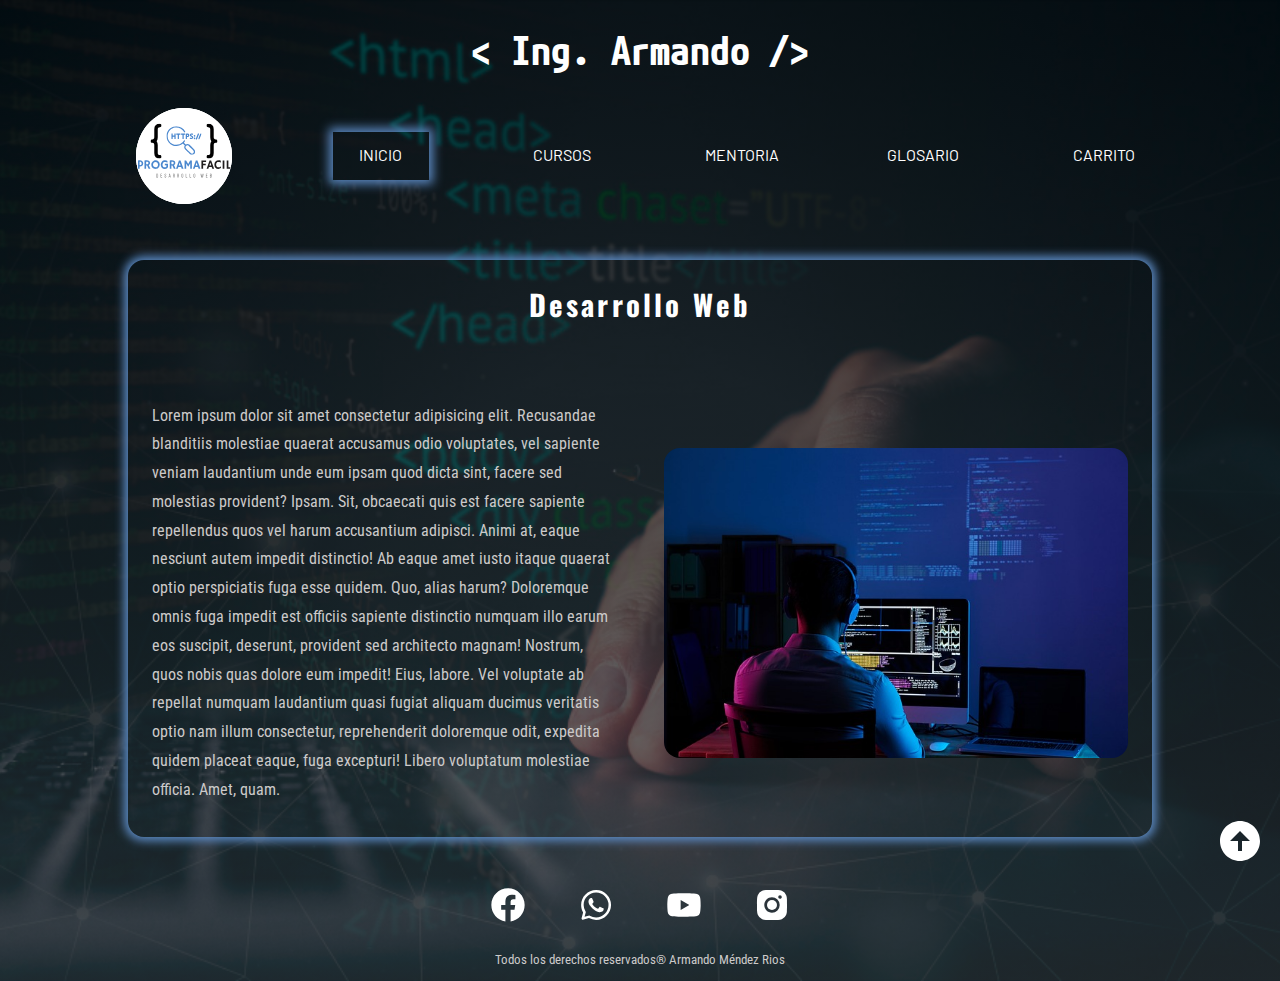
<file: index.html>
<!DOCTYPE html>
<!DOCTYPE html>
<html lang="es">

<head>
    <meta charset="UTF-8">
    <meta http-equiv="X-UA-Compatible" content="IE=edge">
    <meta name="viewport" content="width=device-width, initial-scale=1.0">
    <link rel="stylesheet" href="css/normalize.css">
    <link rel="stylesheet" href="css/main.css">
    <link rel="shortcut icon" href="img/logo.svg" type="image/x-icon">
    <title>myCode</title>
</head>

<body>

    <div class="wrapper">
        <header class="header container" id="encabezado">
            <div class="header__titulo">
                <h1>
                    <span class="header__span">&lt;</span>
                    Ing. Armando
                    <span class="header__span">/&gt;</span>
                </h1>
            </div>
            <div class="header__nav ">
                <img src="img/logo.svg" alt="logo" title="Mi logo">
                <nav>
                    <a class="active" href="index.html">INICIO</a>
                    <a href="pages/cursos.html">CURSOS</a>
                    <a href="pages/mentoria.html">MENTORIA</a>
                    <a href="pages/glosario.html">GLOSARIO</a>
                    <a href="pages/carrito.html">CARRITO</a>
                </nav>
            </div>
        </header>

        <!-- Menu responsive -->

        <div class="contain__menu">
            <label for="activar">
                <svg class="contain__menu__hamburguesa" xmlns="http://www.w3.org/2000/svg" viewBox="0 0 24 24">
                    <path d="M4 6h16v2H4zm0 5h16v2H4zm0 5h16v2H4z"></path>
                </svg>
            </label>
            <input class="contain__menu__hamburguesa__checkbox" type="checkbox" id="activar">
            <ul class="contain__menu__lista">
                <li class="contain__menu__lista__item"><a href="index.html">Inicio</a></li>
                <li class="contain__menu__lista__item"><a href="pages/cursos.html">Cursos</a></li>
                <li class="contain__menu__lista__item"><a href="pages/mentoria.html">Mentoria</a></li>
                <li class="contain__menu__lista__item"><a href="pages/glosario.html">Glosario</a></li>
                <li class="contain__menu__lista__item"><a href="pages/carrito.html">Carrito</a></li>
            </ul>
        </div>

        <!-- Menu responsive -->

        <main class="main container margin__top ">
            <h3 class="main__titulo">Desarrollo Web</h3>
            <section class="main__seccion ">
                <p>Lorem ipsum dolor sit amet consectetur adipisicing elit. Recusandae blanditiis molestiae quaerat
                    accusamus odio voluptates, vel sapiente veniam laudantium unde eum ipsam quod dicta sint, facere sed
                    molestias provident? Ipsam.
                    Sit, obcaecati quis est facere sapiente repellendus quos vel harum accusantium adipisci. Animi at,
                    eaque
                    nesciunt autem impedit distinctio! Ab eaque amet iusto itaque quaerat optio perspiciatis fuga esse
                    quidem.
                    Quo, alias harum? Doloremque omnis fuga impedit est officiis sapiente distinctio numquam illo earum
                    eos
                    suscipit, deserunt, provident sed architecto magnam! Nostrum, quos nobis quas dolore eum impedit!
                    Eius,
                    labore.
                    Vel voluptate ab repellat numquam laudantium quasi fugiat aliquam ducimus veritatis optio nam illum
                    consectetur, reprehenderit doloremque odit, expedita quidem placeat eaque, fuga excepturi! Libero
                    voluptatum molestiae officia. Amet, quam.
                </p>
                <img src="img/ver.jpg" alt="imagen sobre desarrollo web" title="Desarrollo web">
            </section>
        </main>
        <!-- Footer -->
        <footer class="footer container margin__top">
            <div class="footer__redes">
                <svg xmlns="http://www.w3.org/2000/svg" viewBox="0 0 24 24">
                    <path
                        d="M12.001 2.002c-5.522 0-9.999 4.477-9.999 9.999 0 4.99 3.656 9.126 8.437 9.879v-6.988h-2.54v-2.891h2.54V9.798c0-2.508 1.493-3.891 3.776-3.891 1.094 0 2.24.195 2.24.195v2.459h-1.264c-1.24 0-1.628.772-1.628 1.563v1.875h2.771l-.443 2.891h-2.328v6.988C18.344 21.129 22 16.992 22 12.001c0-5.522-4.477-9.999-9.999-9.999z">
                    </path>
                </svg>
                <svg xmlns="http://www.w3.org/2000/svg" viewBox="0 0 24 24">
                    <path fill-rule="evenodd" clip-rule="evenodd"
                        d="M18.403 5.633A8.919 8.919 0 0 0 12.053 3c-4.948 0-8.976 4.027-8.978 8.977 0 1.582.413 3.126 1.198 4.488L3 21.116l4.759-1.249a8.981 8.981 0 0 0 4.29 1.093h.004c4.947 0 8.975-4.027 8.977-8.977a8.926 8.926 0 0 0-2.627-6.35m-6.35 13.812h-.003a7.446 7.446 0 0 1-3.798-1.041l-.272-.162-2.824.741.753-2.753-.177-.282a7.448 7.448 0 0 1-1.141-3.971c.002-4.114 3.349-7.461 7.465-7.461a7.413 7.413 0 0 1 5.275 2.188 7.42 7.42 0 0 1 2.183 5.279c-.002 4.114-3.349 7.462-7.461 7.462m4.093-5.589c-.225-.113-1.327-.655-1.533-.73-.205-.075-.354-.112-.504.112s-.58.729-.711.879-.262.168-.486.056-.947-.349-1.804-1.113c-.667-.595-1.117-1.329-1.248-1.554s-.014-.346.099-.458c.101-.1.224-.262.336-.393.112-.131.149-.224.224-.374s.038-.281-.019-.393c-.056-.113-.505-1.217-.692-1.666-.181-.435-.366-.377-.504-.383a9.65 9.65 0 0 0-.429-.008.826.826 0 0 0-.599.28c-.206.225-.785.767-.785 1.871s.804 2.171.916 2.321c.112.15 1.582 2.415 3.832 3.387.536.231.954.369 1.279.473.537.171 1.026.146 1.413.089.431-.064 1.327-.542 1.514-1.066.187-.524.187-.973.131-1.067-.056-.094-.207-.151-.43-.263">
                    </path>
                </svg>
                <svg xmlns="http://www.w3.org/2000/svg" viewBox="0 0 24 24">
                    <path
                        d="M21.593 7.203a2.506 2.506 0 0 0-1.762-1.766C18.265 5.007 12 5 12 5s-6.264-.007-7.831.404a2.56 2.56 0 0 0-1.766 1.778c-.413 1.566-.417 4.814-.417 4.814s-.004 3.264.406 4.814c.23.857.905 1.534 1.763 1.765 1.582.43 7.83.437 7.83.437s6.265.007 7.831-.403a2.515 2.515 0 0 0 1.767-1.763c.414-1.565.417-4.812.417-4.812s.02-3.265-.407-4.831zM9.996 15.005l.005-6 5.207 3.005-5.212 2.995z">
                    </path>
                </svg>
                <svg xmlns="http://www.w3.org/2000/svg" viewBox="0 0 24 24">
                    <path
                        d="M20.947 8.305a6.53 6.53 0 0 0-.419-2.216 4.61 4.61 0 0 0-2.633-2.633 6.606 6.606 0 0 0-2.186-.42c-.962-.043-1.267-.055-3.709-.055s-2.755 0-3.71.055a6.606 6.606 0 0 0-2.185.42 4.607 4.607 0 0 0-2.633 2.633 6.554 6.554 0 0 0-.419 2.185c-.043.963-.056 1.268-.056 3.71s0 2.754.056 3.71c.015.748.156 1.486.419 2.187a4.61 4.61 0 0 0 2.634 2.632 6.584 6.584 0 0 0 2.185.45c.963.043 1.268.056 3.71.056s2.755 0 3.71-.056a6.59 6.59 0 0 0 2.186-.419 4.615 4.615 0 0 0 2.633-2.633c.263-.7.404-1.438.419-2.187.043-.962.056-1.267.056-3.71-.002-2.442-.002-2.752-.058-3.709zm-8.953 8.297c-2.554 0-4.623-2.069-4.623-4.623s2.069-4.623 4.623-4.623a4.623 4.623 0 0 1 0 9.246zm4.807-8.339a1.077 1.077 0 0 1-1.078-1.078 1.077 1.077 0 1 1 2.155 0c0 .596-.482 1.078-1.077 1.078z">
                    </path>
                    <circle cx="11.994" cy="11.979" r="3.003"></circle>
                </svg>
            </div>
            <p>Todos los derechos reservados® Armando Méndez Rios</p>
        </footer>
    </div>

    <a class="back" href="#encabezado">
        <svg xmlns="http://www.w3.org/2000/svg" viewBox="0 0 24 24">
            <path
                d="M12 22c5.514 0 10-4.486 10-10S17.514 2 12 2 2 6.486 2 12s4.486 10 10 10zm0-15 5 5h-4v5h-2v-5H7l5-5z">
            </path>
        </svg>
    </a>

</body>

</html>
</file>
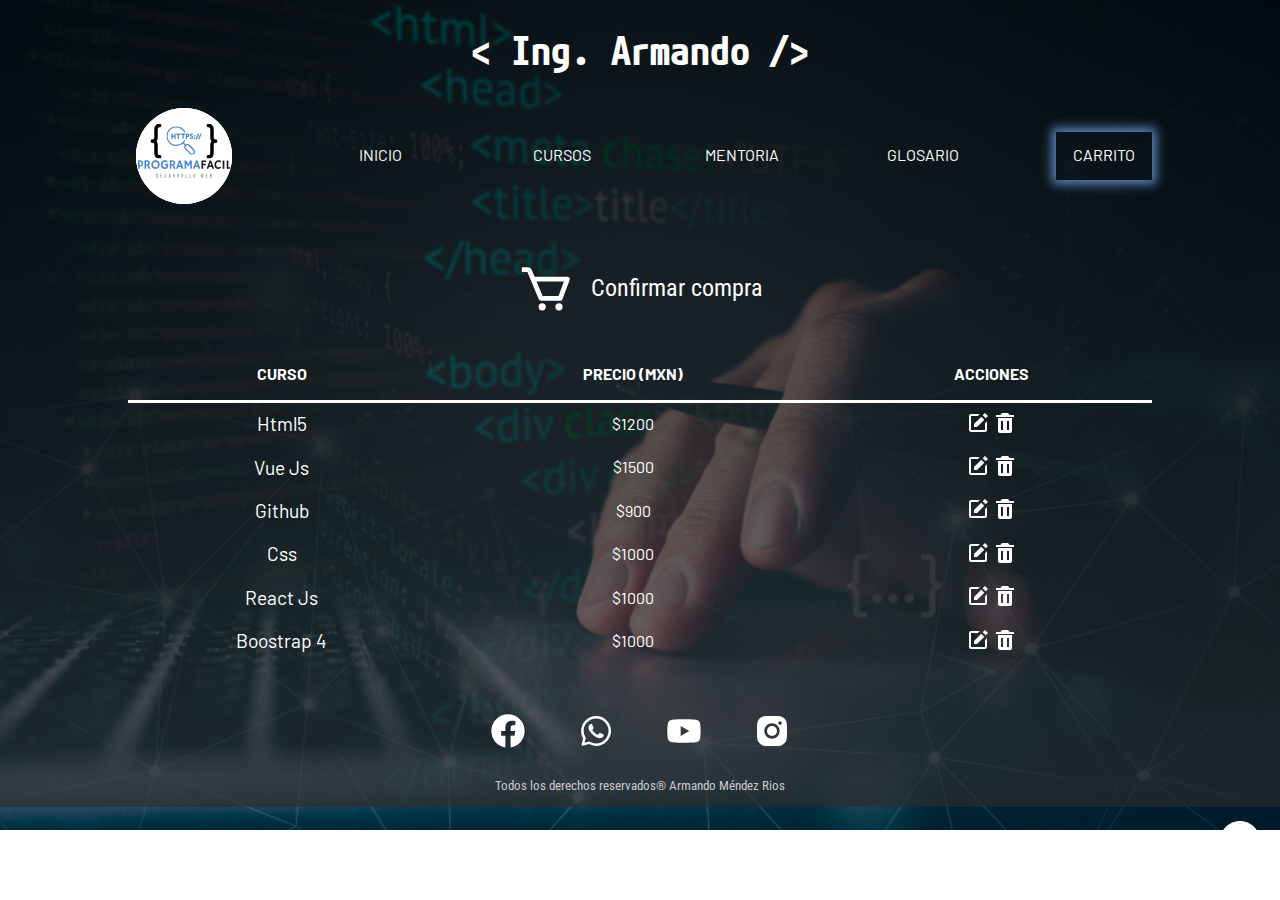
<file: pages/carrito.html>
<!DOCTYPE html>
<!DOCTYPE html>
<html lang="es">

<head>
    <meta charset="UTF-8">
    <meta http-equiv="X-UA-Compatible" content="IE=edge">
    <meta name="viewport" content="width=device-width, initial-scale=1.0">
    <link rel="stylesheet" href="../css/normalize.css">
    <link rel="stylesheet" href="../css/main.css">
    <link rel="shortcut icon" href="../img/logo.svg" type="image/x-icon">
    <title>myCode</title>
</head>

<body>

    <div class="wrapper">
        <header class="header container" id="encabezado">
            <div class="header__titulo">
                <h1>
                    <span class="header__span">&lt;</span>
                    Ing. Armando
                    <span class="header__span">/&gt;</span>
                </h1>
            </div>
            <div class="header__nav ">
                <img src="../img/logo.svg" alt="logo" title="Mi logo">
                <nav>
                    <a href="../index.html">INICIO</a>
                    <a href="cursos.html">CURSOS</a>
                    <a href="mentoria.html">MENTORIA</a>
                    <a href="glosario.html">GLOSARIO</a>
                    <a class="active" href="carrito.html">CARRITO</a>
                </nav>
            </div>
        </header>

        <!-- Menu responsive -->

        <div class="contain__menu">
            <label for="activar">
                <svg class="contain__menu__hamburguesa" xmlns="http://www.w3.org/2000/svg" viewBox="0 0 24 24">
                    <path d="M4 6h16v2H4zm0 5h16v2H4zm0 5h16v2H4z"></path>
                </svg>
            </label>
            <input class="contain__menu__hamburguesa__checkbox" type="checkbox" id="activar">
            <ul class="contain__menu__lista">
                <li class="contain__menu__lista__item"><a href="../index.html">Inicio</a></li>
                <li class="contain__menu__lista__item"><a href="cursos.html">Cursos</a></li>
                <li class="contain__menu__lista__item"><a href="mentoria.html">Mentoria</a></li>
                <li class="contain__menu__lista__item"><a href="glosario.html">Glosario</a></li>
                <li class="contain__menu__lista__item"><a href="carrito.html">Carrito</a></li>
            </ul>
        </div>

        <!-- Menu responsive -->
        <main class="carrito container margin__top ">
            <!-- <h2 class="carrito">Confirmar compra</h2> -->
            <section class="carrito__section">
                <div class="carrito__section__titulo">
                    <svg xmlns="http://www.w3.org/2000/svg" viewBox="0 0 24 24">
                        <path
                            d="M21.822 7.431A1 1 0 0 0 21 7H7.333L6.179 4.23A1.994 1.994 0 0 0 4.333 3H2v2h2.333l4.744 11.385A1 1 0 0 0 10 17h8c.417 0 .79-.259.937-.648l3-8a1 1 0 0 0-.115-.921zM17.307 15h-6.64l-2.5-6h11.39l-2.25 6z">
                        </path>
                        <circle cx="10.5" cy="19.5" r="1.5"></circle>
                        <circle cx="17.5" cy="19.5" r="1.5"></circle>
                    </svg>
                    <span>Confirmar compra</span>
                </div>
                <table class="carrito__section__tabla">
                    <thead class="carrito__section__tabla__head">
                        <th class="carrito__section__tabla__head__th">Curso</th>
                        <th class="carrito__section__tabla__head__th">Precio (MXN)</th>
                        <th class="carrito__section__tabla__head__th">Acciones</th>
                    </thead>
                    <tbody class="carrito__section__tabla__tbody">
                        <tr>
                            <td>Html5</td>
                            <td>$1200</td>
                            <td>
                                <svg xmlns="http://www.w3.org/2000/svg" width="24" height="24" viewBox="0 0 24 24">
                                    <path d="m18.988 2.012 3 3L19.701 7.3l-3-3zM8 16h3l7.287-7.287-3-3L8 13z">
                                    </path>
                                    <path
                                        d="M19 19H8.158c-.026 0-.053.01-.079.01-.033 0-.066-.009-.1-.01H5V5h6.847l2-2H5c-1.103 0-2 .896-2 2v14c0 1.104.897 2 2 2h14a2 2 0 0 0 2-2v-8.668l-2 2V19z">
                                    </path>
                                </svg>
                                <svg xmlns="http://www.w3.org/2000/svg" width="24" height="24" viewBox="0 0 24 24">
                                    <path
                                        d="M6 7H5v13a2 2 0 0 0 2 2h10a2 2 0 0 0 2-2V7H6zm4 12H8v-9h2v9zm6 0h-2v-9h2v9zm.618-15L15 2H9L7.382 4H3v2h18V4z">
                                    </path>
                                </svg>
                            </td>
                        </tr>
                        <tr>
                            <td>Vue Js</td>
                            <td>$1500</td>
                            <td>
                                <svg xmlns="http://www.w3.org/2000/svg" width="24" height="24" viewBox="0 0 24 24">
                                    <path d="m18.988 2.012 3 3L19.701 7.3l-3-3zM8 16h3l7.287-7.287-3-3L8 13z">
                                    </path>
                                    <path
                                        d="M19 19H8.158c-.026 0-.053.01-.079.01-.033 0-.066-.009-.1-.01H5V5h6.847l2-2H5c-1.103 0-2 .896-2 2v14c0 1.104.897 2 2 2h14a2 2 0 0 0 2-2v-8.668l-2 2V19z">
                                    </path>
                                </svg>
                                <svg xmlns="http://www.w3.org/2000/svg" width="24" height="24" viewBox="0 0 24 24">
                                    <path
                                        d="M6 7H5v13a2 2 0 0 0 2 2h10a2 2 0 0 0 2-2V7H6zm4 12H8v-9h2v9zm6 0h-2v-9h2v9zm.618-15L15 2H9L7.382 4H3v2h18V4z">
                                    </path>
                                </svg>
                            </td>
                        </tr>
                        <tr>
                            <td>Github</td>
                            <td>$900</td>
                            <td>
                                <svg xmlns="http://www.w3.org/2000/svg" width="24" height="24" viewBox="0 0 24 24">
                                    <path d="m18.988 2.012 3 3L19.701 7.3l-3-3zM8 16h3l7.287-7.287-3-3L8 13z">
                                    </path>
                                    <path
                                        d="M19 19H8.158c-.026 0-.053.01-.079.01-.033 0-.066-.009-.1-.01H5V5h6.847l2-2H5c-1.103 0-2 .896-2 2v14c0 1.104.897 2 2 2h14a2 2 0 0 0 2-2v-8.668l-2 2V19z">
                                    </path>
                                </svg>
                                <svg xmlns="http://www.w3.org/2000/svg" width="24" height="24" viewBox="0 0 24 24">
                                    <path
                                        d="M6 7H5v13a2 2 0 0 0 2 2h10a2 2 0 0 0 2-2V7H6zm4 12H8v-9h2v9zm6 0h-2v-9h2v9zm.618-15L15 2H9L7.382 4H3v2h18V4z">
                                    </path>
                                </svg>
                            </td>
                        </tr>
                        <tr>
                            <td>Css</td>
                            <td>$1000</td>
                            <td>
                                <svg xmlns="http://www.w3.org/2000/svg" width="24" height="24" viewBox="0 0 24 24">
                                    <path d="m18.988 2.012 3 3L19.701 7.3l-3-3zM8 16h3l7.287-7.287-3-3L8 13z">
                                    </path>
                                    <path
                                        d="M19 19H8.158c-.026 0-.053.01-.079.01-.033 0-.066-.009-.1-.01H5V5h6.847l2-2H5c-1.103 0-2 .896-2 2v14c0 1.104.897 2 2 2h14a2 2 0 0 0 2-2v-8.668l-2 2V19z">
                                    </path>
                                </svg>
                                <svg xmlns="http://www.w3.org/2000/svg" width="24" height="24" viewBox="0 0 24 24">
                                    <path
                                        d="M6 7H5v13a2 2 0 0 0 2 2h10a2 2 0 0 0 2-2V7H6zm4 12H8v-9h2v9zm6 0h-2v-9h2v9zm.618-15L15 2H9L7.382 4H3v2h18V4z">
                                    </path>
                                </svg>
                            </td>
                        </tr>
                        <tr>
                            <td>React Js</td>
                            <td>$1000</td>
                            <td>
                                <svg xmlns="http://www.w3.org/2000/svg" width="24" height="24" viewBox="0 0 24 24">
                                    <path d="m18.988 2.012 3 3L19.701 7.3l-3-3zM8 16h3l7.287-7.287-3-3L8 13z">
                                    </path>
                                    <path
                                        d="M19 19H8.158c-.026 0-.053.01-.079.01-.033 0-.066-.009-.1-.01H5V5h6.847l2-2H5c-1.103 0-2 .896-2 2v14c0 1.104.897 2 2 2h14a2 2 0 0 0 2-2v-8.668l-2 2V19z">
                                    </path>
                                </svg>
                                <svg xmlns="http://www.w3.org/2000/svg" width="24" height="24" viewBox="0 0 24 24">
                                    <path
                                        d="M6 7H5v13a2 2 0 0 0 2 2h10a2 2 0 0 0 2-2V7H6zm4 12H8v-9h2v9zm6 0h-2v-9h2v9zm.618-15L15 2H9L7.382 4H3v2h18V4z">
                                    </path>
                                </svg>
                            </td>
                        </tr>
                        <tr>
                            <td>Boostrap 4</td>
                            <td>$1000</td>
                            <td>
                                <svg xmlns="http://www.w3.org/2000/svg" width="24" height="24" viewBox="0 0 24 24">
                                    <path d="m18.988 2.012 3 3L19.701 7.3l-3-3zM8 16h3l7.287-7.287-3-3L8 13z">
                                    </path>
                                    <path
                                        d="M19 19H8.158c-.026 0-.053.01-.079.01-.033 0-.066-.009-.1-.01H5V5h6.847l2-2H5c-1.103 0-2 .896-2 2v14c0 1.104.897 2 2 2h14a2 2 0 0 0 2-2v-8.668l-2 2V19z">
                                    </path>
                                </svg>
                                <svg xmlns="http://www.w3.org/2000/svg" width="24" height="24" viewBox="0 0 24 24">
                                    <path
                                        d="M6 7H5v13a2 2 0 0 0 2 2h10a2 2 0 0 0 2-2V7H6zm4 12H8v-9h2v9zm6 0h-2v-9h2v9zm.618-15L15 2H9L7.382 4H3v2h18V4z">
                                    </path>
                                </svg>
                            </td>
                        </tr>

                    </tbody>
                </table>




            </section>
        </main>
        <footer class="footer container margin__top">
            <div class="footer__redes">
                <svg xmlns="http://www.w3.org/2000/svg" viewBox="0 0 24 24">
                    <path
                        d="M12.001 2.002c-5.522 0-9.999 4.477-9.999 9.999 0 4.99 3.656 9.126 8.437 9.879v-6.988h-2.54v-2.891h2.54V9.798c0-2.508 1.493-3.891 3.776-3.891 1.094 0 2.24.195 2.24.195v2.459h-1.264c-1.24 0-1.628.772-1.628 1.563v1.875h2.771l-.443 2.891h-2.328v6.988C18.344 21.129 22 16.992 22 12.001c0-5.522-4.477-9.999-9.999-9.999z">
                    </path>
                </svg>
                <svg xmlns="http://www.w3.org/2000/svg" viewBox="0 0 24 24">
                    <path fill-rule="evenodd" clip-rule="evenodd"
                        d="M18.403 5.633A8.919 8.919 0 0 0 12.053 3c-4.948 0-8.976 4.027-8.978 8.977 0 1.582.413 3.126 1.198 4.488L3 21.116l4.759-1.249a8.981 8.981 0 0 0 4.29 1.093h.004c4.947 0 8.975-4.027 8.977-8.977a8.926 8.926 0 0 0-2.627-6.35m-6.35 13.812h-.003a7.446 7.446 0 0 1-3.798-1.041l-.272-.162-2.824.741.753-2.753-.177-.282a7.448 7.448 0 0 1-1.141-3.971c.002-4.114 3.349-7.461 7.465-7.461a7.413 7.413 0 0 1 5.275 2.188 7.42 7.42 0 0 1 2.183 5.279c-.002 4.114-3.349 7.462-7.461 7.462m4.093-5.589c-.225-.113-1.327-.655-1.533-.73-.205-.075-.354-.112-.504.112s-.58.729-.711.879-.262.168-.486.056-.947-.349-1.804-1.113c-.667-.595-1.117-1.329-1.248-1.554s-.014-.346.099-.458c.101-.1.224-.262.336-.393.112-.131.149-.224.224-.374s.038-.281-.019-.393c-.056-.113-.505-1.217-.692-1.666-.181-.435-.366-.377-.504-.383a9.65 9.65 0 0 0-.429-.008.826.826 0 0 0-.599.28c-.206.225-.785.767-.785 1.871s.804 2.171.916 2.321c.112.15 1.582 2.415 3.832 3.387.536.231.954.369 1.279.473.537.171 1.026.146 1.413.089.431-.064 1.327-.542 1.514-1.066.187-.524.187-.973.131-1.067-.056-.094-.207-.151-.43-.263">
                    </path>
                </svg>
                <svg xmlns="http://www.w3.org/2000/svg" viewBox="0 0 24 24">
                    <path
                        d="M21.593 7.203a2.506 2.506 0 0 0-1.762-1.766C18.265 5.007 12 5 12 5s-6.264-.007-7.831.404a2.56 2.56 0 0 0-1.766 1.778c-.413 1.566-.417 4.814-.417 4.814s-.004 3.264.406 4.814c.23.857.905 1.534 1.763 1.765 1.582.43 7.83.437 7.83.437s6.265.007 7.831-.403a2.515 2.515 0 0 0 1.767-1.763c.414-1.565.417-4.812.417-4.812s.02-3.265-.407-4.831zM9.996 15.005l.005-6 5.207 3.005-5.212 2.995z">
                    </path>
                </svg>
                <svg xmlns="http://www.w3.org/2000/svg" viewBox="0 0 24 24">
                    <path
                        d="M20.947 8.305a6.53 6.53 0 0 0-.419-2.216 4.61 4.61 0 0 0-2.633-2.633 6.606 6.606 0 0 0-2.186-.42c-.962-.043-1.267-.055-3.709-.055s-2.755 0-3.71.055a6.606 6.606 0 0 0-2.185.42 4.607 4.607 0 0 0-2.633 2.633 6.554 6.554 0 0 0-.419 2.185c-.043.963-.056 1.268-.056 3.71s0 2.754.056 3.71c.015.748.156 1.486.419 2.187a4.61 4.61 0 0 0 2.634 2.632 6.584 6.584 0 0 0 2.185.45c.963.043 1.268.056 3.71.056s2.755 0 3.71-.056a6.59 6.59 0 0 0 2.186-.419 4.615 4.615 0 0 0 2.633-2.633c.263-.7.404-1.438.419-2.187.043-.962.056-1.267.056-3.71-.002-2.442-.002-2.752-.058-3.709zm-8.953 8.297c-2.554 0-4.623-2.069-4.623-4.623s2.069-4.623 4.623-4.623a4.623 4.623 0 0 1 0 9.246zm4.807-8.339a1.077 1.077 0 0 1-1.078-1.078 1.077 1.077 0 1 1 2.155 0c0 .596-.482 1.078-1.077 1.078z">
                    </path>
                    <circle cx="11.994" cy="11.979" r="3.003"></circle>
                </svg>
            </div>
            <p>Todos los derechos reservados® Armando Méndez Rios</p>
        </footer>
    </div>


    <a href="#encabezado" class="back">
        <svg xmlns="http://www.w3.org/2000/svg" viewBox="0 0 24 24">
            <path
                d="M12 22c5.514 0 10-4.486 10-10S17.514 2 12 2 2 6.486 2 12s4.486 10 10 10zm0-15 5 5h-4v5h-2v-5H7l5-5z">
            </path>
        </svg>
    </a>


</body>

</html>
</file>
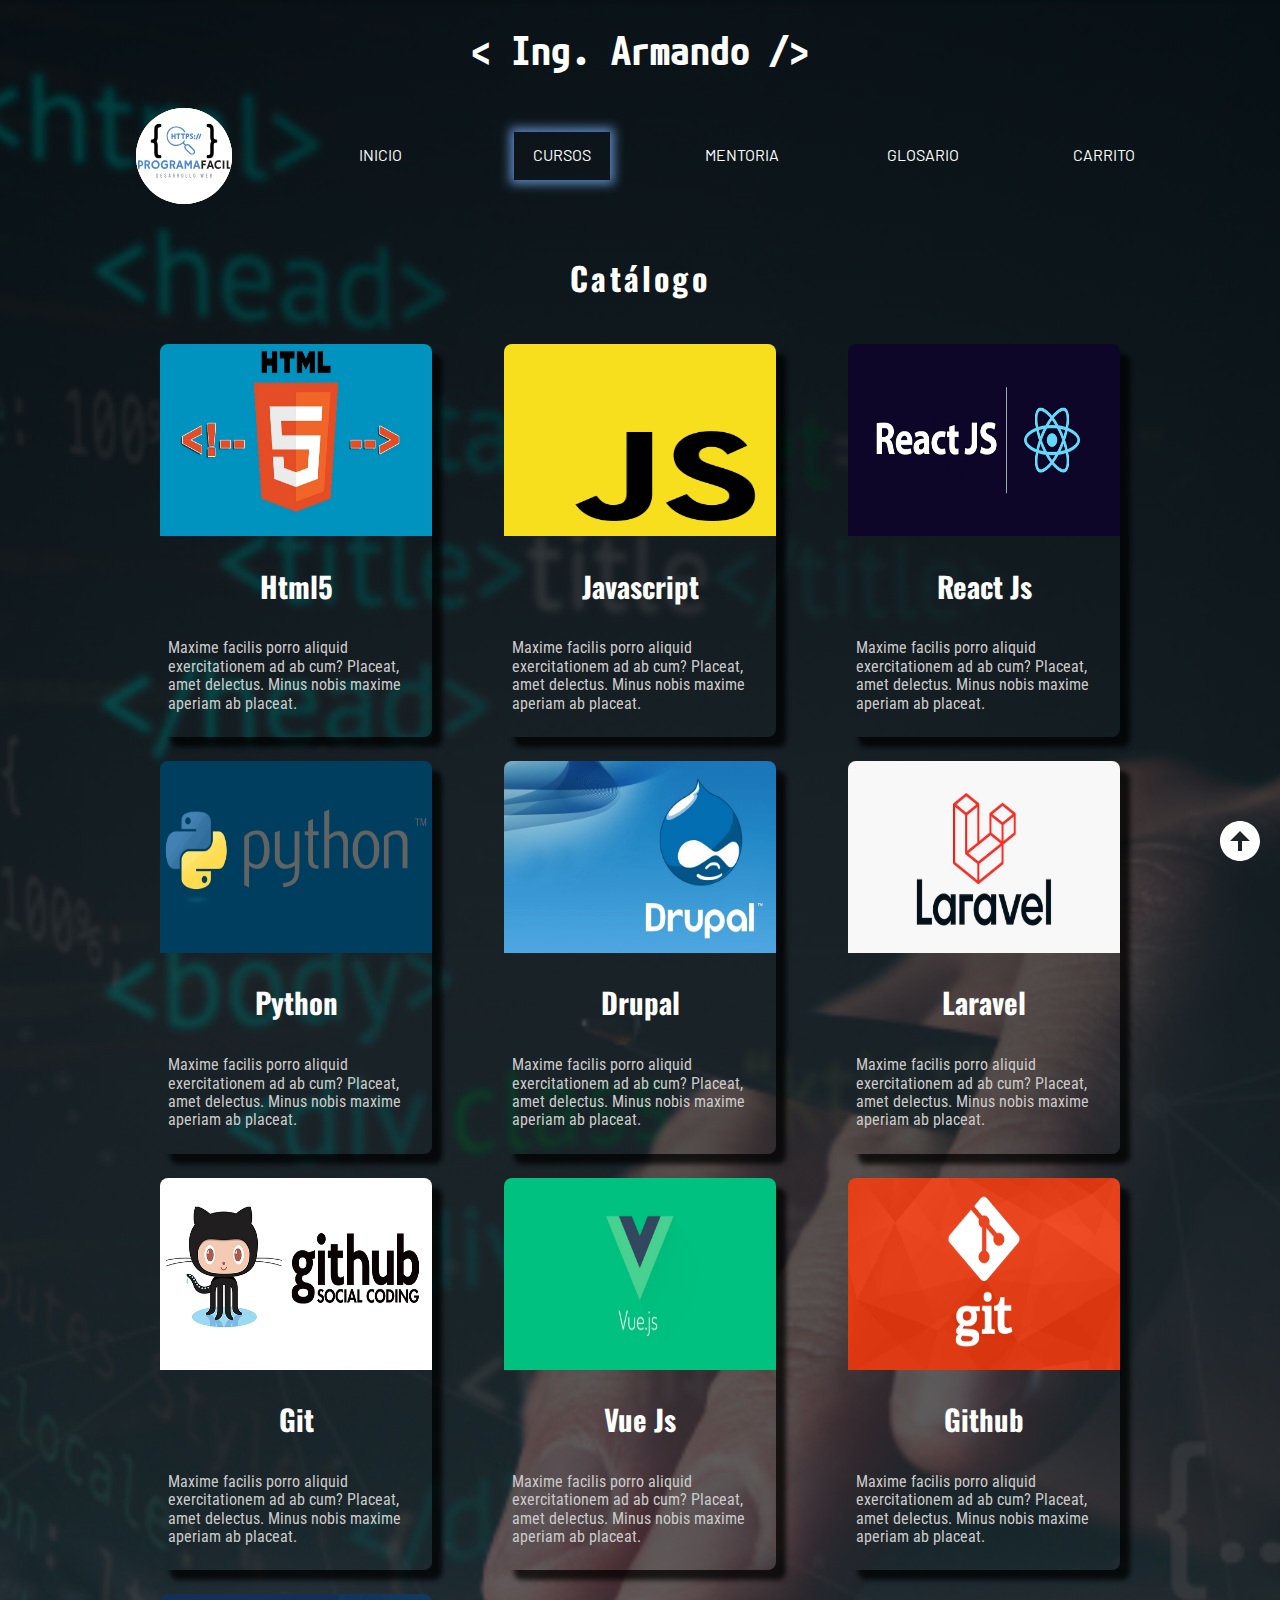
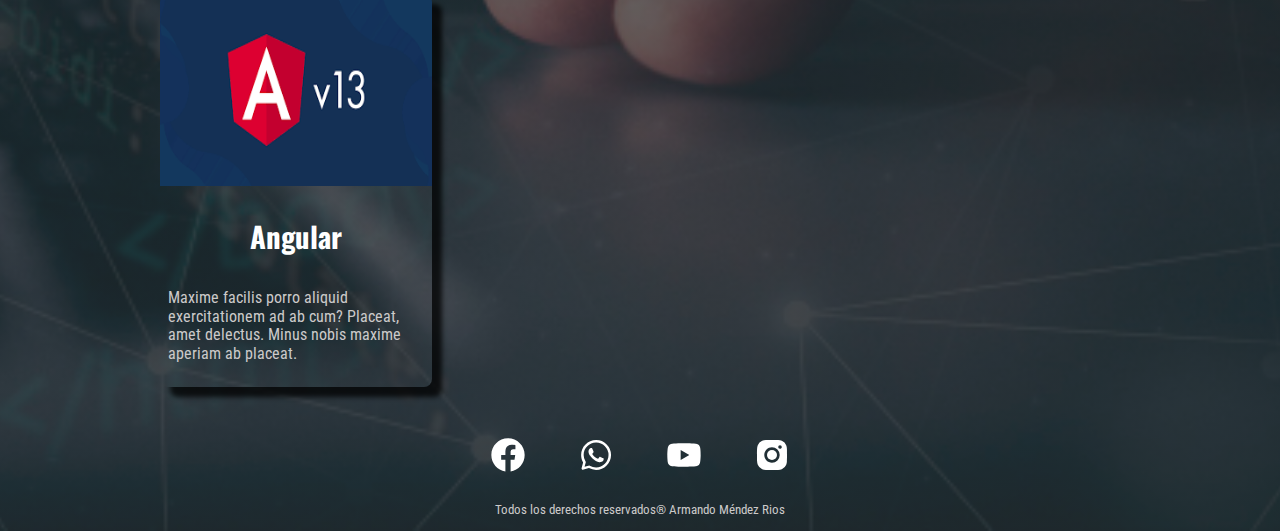
<file: pages/cursos.html>
<!DOCTYPE html>
<!DOCTYPE html>
<html lang="es">

<head>
    <meta charset="UTF-8">
    <meta http-equiv="X-UA-Compatible" content="IE=edge">
    <meta name="viewport" content="width=device-width, initial-scale=1.0">
    <link rel="stylesheet" href="../css/normalize.css">
    <link rel="stylesheet" href="../css/main.css">
    <link rel="shortcut icon" href="../img/logo.svg" type="image/x-icon">
    <title>myCode</title>
</head>

<body>

    <div class="wrapper">
        <header class="header container" id="encabezado">
            <div class="header__titulo">
                <h1>
                    <span class="header__span">&lt;</span>
                    Ing. Armando
                    <span class="header__span">/&gt;</span>
                </h1>
            </div>
            <div class="header__nav ">
                <img src="../img/logo.svg" alt="logo" title="Mi logo">
                <nav>
                    <a href="../index.html">INICIO</a>
                    <a class="active" href="cursos.html">CURSOS</a>
                    <a href="mentoria.html">MENTORIA</a>
                    <a href="glosario.html">GLOSARIO</a>
                    <a href="carrito.html">CARRITO</a>
                </nav>
            </div>
        </header>

        <!-- Menu responsive -->

        <div class="contain__menu">
            <label for="activar">
                <svg class="contain__menu__hamburguesa" xmlns="http://www.w3.org/2000/svg" viewBox="0 0 24 24">
                    <path d="M4 6h16v2H4zm0 5h16v2H4zm0 5h16v2H4z"></path>
                </svg>
            </label>
            <input class="contain__menu__hamburguesa__checkbox" type="checkbox" id="activar">
            <ul class="contain__menu__lista">
                <li class="contain__menu__lista__item"><a href="../index.html">Inicio</a></li>
                <li class="contain__menu__lista__item"><a href="cursos.html">Cursos</a></li>
                <li class="contain__menu__lista__item"><a href="mentoria.html">Mentoria</a></li>
                <li class="contain__menu__lista__item"><a href="glosario.html">Glosario</a></li>
                <li class="contain__menu__lista__item"><a href="carrito.html">Carrito</a></li>
            </ul>
        </div>

        <!-- Menu responsive -->

        <!-- MAIN DEL CATALAGO DEPRODUCTOS -->
        <main class="catalogo container margin__top ">
            <h2>Catálogo</h2>
            <section class="catalogo__seccion ">

                <!-- Tarjetas  -->
                <div class="catalogo__card">
                    <div class="catalogo__card__img">
                        <img src="../img/html.jpg" alt="">
                    </div>
                    <h3>Html5</h3>
                    <p>Maxime facilis porro aliquid exercitationem
                        ad ab cum? Placeat, amet delectus. Minus nobis
                        maxime aperiam ab placeat.
                    </p>
                </div>
                <div class="catalogo__card">
                    <div class="catalogo__card__img">
                        <img src="../img/javascript.png" alt="">
                    </div>
                    <h3>Javascript</h3>
                    <p>Maxime facilis porro aliquid exercitationem
                        ad ab cum? Placeat, amet delectus. Minus nobis
                        maxime aperiam ab placeat.
                    </p>
                </div>
                <div class="catalogo__card">
                    <div class="catalogo__card__img">
                        <img src="../img/react.png" alt="">
                    </div>
                    <h3>React Js</h3>
                    <p>Maxime facilis porro aliquid exercitationem
                        ad ab cum? Placeat, amet delectus. Minus nobis
                        maxime aperiam ab placeat.
                    </p>
                </div>
                <div class="catalogo__card">
                    <div class="catalogo__card__img">
                        <img src="../img/python.png" alt="">
                    </div>
                    <h3>Python</h3>
                    <p>Maxime facilis porro aliquid exercitationem
                        ad ab cum? Placeat, amet delectus. Minus nobis
                        maxime aperiam ab placeat.
                    </p>
                </div>
                <div class="catalogo__card">
                    <div class="catalogo__card__img">
                        <img src="../img/drupal.jpg" alt="">
                    </div>
                    <h3>Drupal</h3>
                    <p>Maxime facilis porro aliquid exercitationem
                        ad ab cum? Placeat, amet delectus. Minus nobis
                        maxime aperiam ab placeat.
                    </p>
                </div>
                <div class="catalogo__card">
                    <div class="catalogo__card__img">
                        <img src="../img/Laravel.jpg" alt="">
                    </div>
                    <h3>Laravel</h3>
                    <p>Maxime facilis porro aliquid exercitationem
                        ad ab cum? Placeat, amet delectus. Minus nobis
                        maxime aperiam ab placeat.
                    </p>
                </div>
                <div class="catalogo__card">
                    <div class="catalogo__card__img">
                        <img src="../img/git.jpg" alt="">
                    </div>
                    <h3>Git</h3>
                    <p>Maxime facilis porro aliquid exercitationem
                        ad ab cum? Placeat, amet delectus. Minus nobis
                        maxime aperiam ab placeat.
                    </p>
                </div>
                <div class="catalogo__card">
                    <div class="catalogo__card__img">
                        <img src="../img/vue.jpg" alt="">
                    </div>
                    <h3>Vue Js</h3>
                    <p>Maxime facilis porro aliquid exercitationem
                        ad ab cum? Placeat, amet delectus. Minus nobis
                        maxime aperiam ab placeat.
                    </p>
                </div>
                <div class="catalogo__card">
                    <div class="catalogo__card__img">
                        <img src="../img/github.jpg" alt="">
                    </div>
                    <h3>Github</h3>
                    <p>Maxime facilis porro aliquid exercitationem
                        ad ab cum? Placeat, amet delectus. Minus nobis
                        maxime aperiam ab placeat.
                    </p>
                </div>
                <div class="catalogo__card">
                    <div class="catalogo__card__img">
                        <img src="../img/angular.png" alt="">
                    </div>
                    <h3>Angular</h3>
                    <p>Maxime facilis porro aliquid exercitationem
                        ad ab cum? Placeat, amet delectus. Minus nobis
                        maxime aperiam ab placeat.
                    </p>
                </div>



            </section>
        </main>
        <footer class="footer container margin__top">
            <div class="footer__redes">
                <svg xmlns="http://www.w3.org/2000/svg" viewBox="0 0 24 24">
                    <path
                        d="M12.001 2.002c-5.522 0-9.999 4.477-9.999 9.999 0 4.99 3.656 9.126 8.437 9.879v-6.988h-2.54v-2.891h2.54V9.798c0-2.508 1.493-3.891 3.776-3.891 1.094 0 2.24.195 2.24.195v2.459h-1.264c-1.24 0-1.628.772-1.628 1.563v1.875h2.771l-.443 2.891h-2.328v6.988C18.344 21.129 22 16.992 22 12.001c0-5.522-4.477-9.999-9.999-9.999z">
                    </path>
                </svg>
                <svg xmlns="http://www.w3.org/2000/svg" viewBox="0 0 24 24">
                    <path fill-rule="evenodd" clip-rule="evenodd"
                        d="M18.403 5.633A8.919 8.919 0 0 0 12.053 3c-4.948 0-8.976 4.027-8.978 8.977 0 1.582.413 3.126 1.198 4.488L3 21.116l4.759-1.249a8.981 8.981 0 0 0 4.29 1.093h.004c4.947 0 8.975-4.027 8.977-8.977a8.926 8.926 0 0 0-2.627-6.35m-6.35 13.812h-.003a7.446 7.446 0 0 1-3.798-1.041l-.272-.162-2.824.741.753-2.753-.177-.282a7.448 7.448 0 0 1-1.141-3.971c.002-4.114 3.349-7.461 7.465-7.461a7.413 7.413 0 0 1 5.275 2.188 7.42 7.42 0 0 1 2.183 5.279c-.002 4.114-3.349 7.462-7.461 7.462m4.093-5.589c-.225-.113-1.327-.655-1.533-.73-.205-.075-.354-.112-.504.112s-.58.729-.711.879-.262.168-.486.056-.947-.349-1.804-1.113c-.667-.595-1.117-1.329-1.248-1.554s-.014-.346.099-.458c.101-.1.224-.262.336-.393.112-.131.149-.224.224-.374s.038-.281-.019-.393c-.056-.113-.505-1.217-.692-1.666-.181-.435-.366-.377-.504-.383a9.65 9.65 0 0 0-.429-.008.826.826 0 0 0-.599.28c-.206.225-.785.767-.785 1.871s.804 2.171.916 2.321c.112.15 1.582 2.415 3.832 3.387.536.231.954.369 1.279.473.537.171 1.026.146 1.413.089.431-.064 1.327-.542 1.514-1.066.187-.524.187-.973.131-1.067-.056-.094-.207-.151-.43-.263">
                    </path>
                </svg>
                <svg xmlns="http://www.w3.org/2000/svg" viewBox="0 0 24 24">
                    <path
                        d="M21.593 7.203a2.506 2.506 0 0 0-1.762-1.766C18.265 5.007 12 5 12 5s-6.264-.007-7.831.404a2.56 2.56 0 0 0-1.766 1.778c-.413 1.566-.417 4.814-.417 4.814s-.004 3.264.406 4.814c.23.857.905 1.534 1.763 1.765 1.582.43 7.83.437 7.83.437s6.265.007 7.831-.403a2.515 2.515 0 0 0 1.767-1.763c.414-1.565.417-4.812.417-4.812s.02-3.265-.407-4.831zM9.996 15.005l.005-6 5.207 3.005-5.212 2.995z">
                    </path>
                </svg>
                <svg xmlns="http://www.w3.org/2000/svg" viewBox="0 0 24 24">
                    <path
                        d="M20.947 8.305a6.53 6.53 0 0 0-.419-2.216 4.61 4.61 0 0 0-2.633-2.633 6.606 6.606 0 0 0-2.186-.42c-.962-.043-1.267-.055-3.709-.055s-2.755 0-3.71.055a6.606 6.606 0 0 0-2.185.42 4.607 4.607 0 0 0-2.633 2.633 6.554 6.554 0 0 0-.419 2.185c-.043.963-.056 1.268-.056 3.71s0 2.754.056 3.71c.015.748.156 1.486.419 2.187a4.61 4.61 0 0 0 2.634 2.632 6.584 6.584 0 0 0 2.185.45c.963.043 1.268.056 3.71.056s2.755 0 3.71-.056a6.59 6.59 0 0 0 2.186-.419 4.615 4.615 0 0 0 2.633-2.633c.263-.7.404-1.438.419-2.187.043-.962.056-1.267.056-3.71-.002-2.442-.002-2.752-.058-3.709zm-8.953 8.297c-2.554 0-4.623-2.069-4.623-4.623s2.069-4.623 4.623-4.623a4.623 4.623 0 0 1 0 9.246zm4.807-8.339a1.077 1.077 0 0 1-1.078-1.078 1.077 1.077 0 1 1 2.155 0c0 .596-.482 1.078-1.077 1.078z">
                    </path>
                    <circle cx="11.994" cy="11.979" r="3.003"></circle>
                </svg>
            </div>
            <p>Todos los derechos reservados® Armando Méndez Rios</p>
        </footer>
    </div>


    <a href="#encabezado" class="back">
        <svg xmlns="http://www.w3.org/2000/svg" viewBox="0 0 24 24">
            <path
                d="M12 22c5.514 0 10-4.486 10-10S17.514 2 12 2 2 6.486 2 12s4.486 10 10 10zm0-15 5 5h-4v5h-2v-5H7l5-5z">
            </path>
        </svg>
    </a>

</body>

</html>
</file>
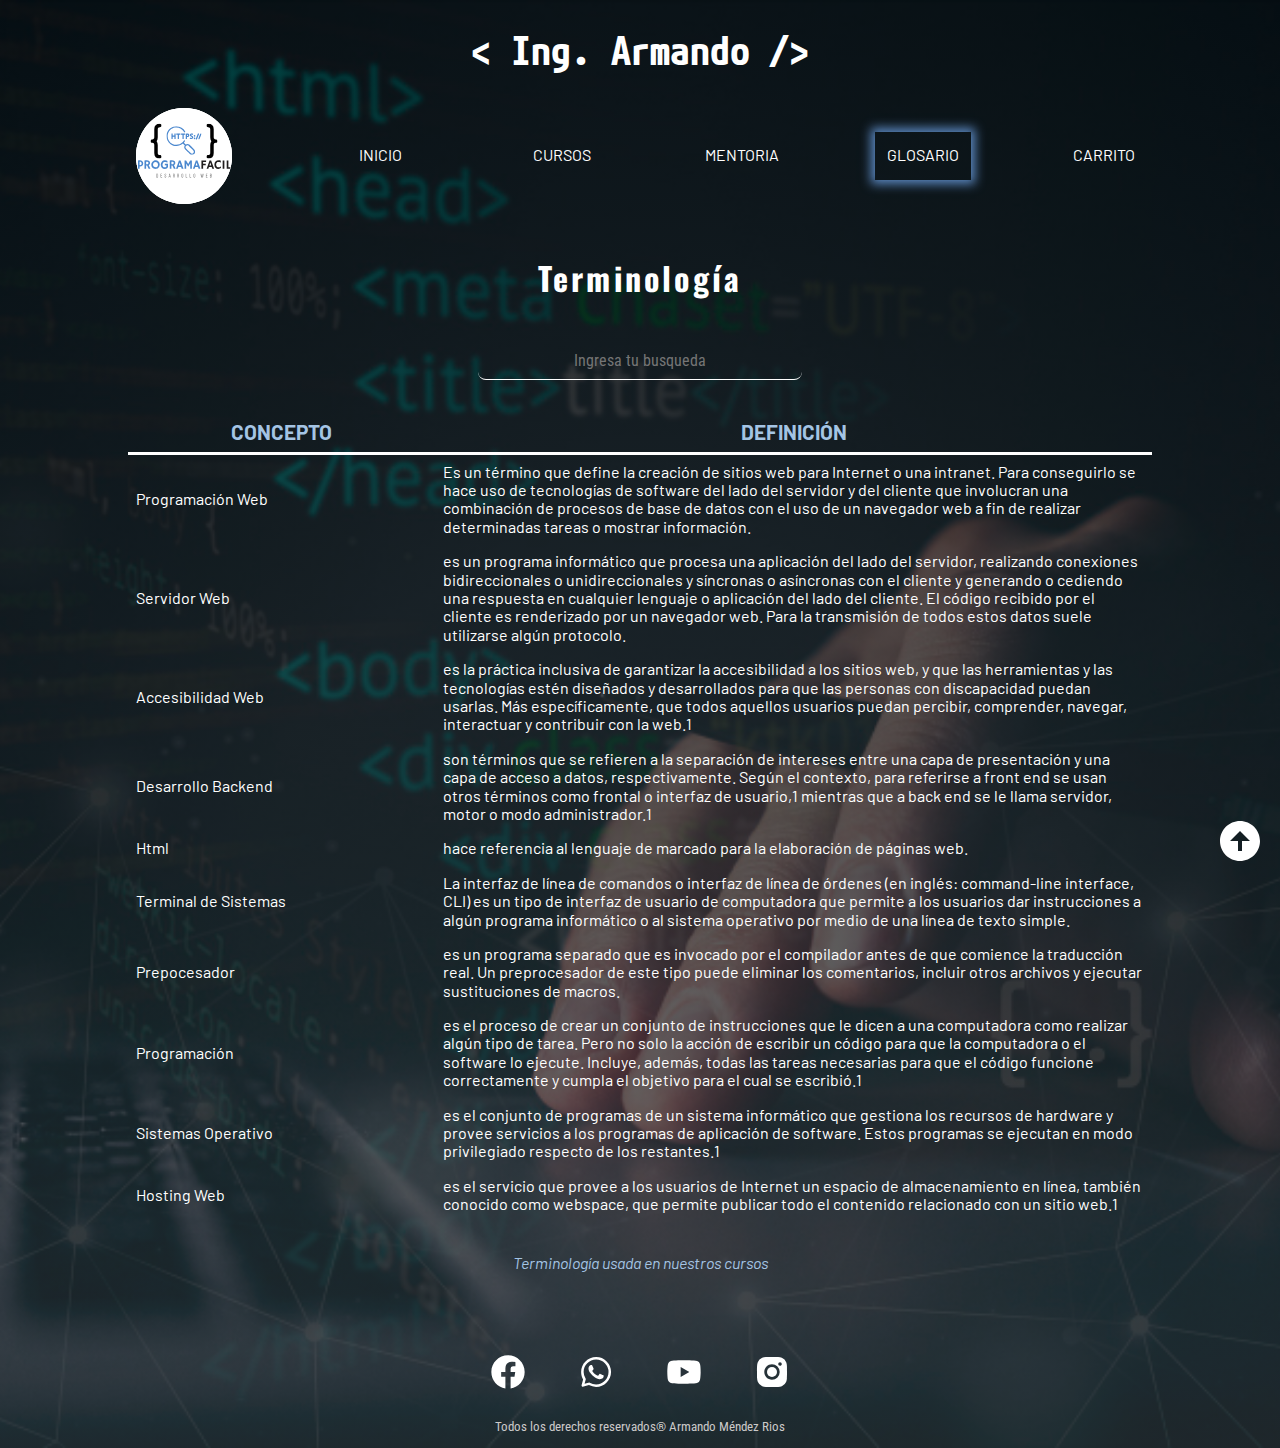
<file: pages/glosario.html>
<!DOCTYPE html>
<!DOCTYPE html>
<html lang="es">

<head>
    <meta charset="UTF-8">
    <meta http-equiv="X-UA-Compatible" content="IE=edge">
    <meta name="viewport" content="width=device-width, initial-scale=1.0">
    <link rel="stylesheet" href="../css/normalize.css">
    <link rel="stylesheet" href="../css/main.css">
    <link rel="shortcut icon" href="../img/logo.svg" type="image/x-icon">
    <title>myCode</title>
</head>

<body>

    <div class="wrapper">
        <header class="header container" id="encabezado">
            <div class="header__titulo">
                <h1>
                    <span class="header__span">&lt;</span>
                    Ing. Armando
                    <span class="header__span">/&gt;</span>
                </h1>
            </div>
            <div class="header__nav ">
                <img src="../img/logo.svg" alt="logo" title="Mi logo">
                <nav>
                    <a href="../index.html">INICIO</a>
                    <a href="cursos.html">CURSOS</a>
                    <a href="mentoria.html">MENTORIA</a>
                    <a class="active" href="glosario.html">GLOSARIO</a>
                    <a href="carrito.html">CARRITO</a>
                </nav>
            </div>
        </header>

         <!-- Menu responsive -->

         <div class="contain__menu">
            <label for="activar">
                <svg class="contain__menu__hamburguesa" xmlns="http://www.w3.org/2000/svg" viewBox="0 0 24 24">
                    <path d="M4 6h16v2H4zm0 5h16v2H4zm0 5h16v2H4z"></path>
                </svg>
            </label>
            <input class="contain__menu__hamburguesa__checkbox" type="checkbox" id="activar">
            <ul class="contain__menu__lista">
                <li class="contain__menu__lista__item"><a href="../index.html">Inicio</a></li>
                <li class="contain__menu__lista__item"><a href="cursos.html">Cursos</a></li>
                <li class="contain__menu__lista__item"><a href="mentoria.html">Mentoria</a></li>
                <li class="contain__menu__lista__item"><a href="glosario.html">Glosario</a></li>
                <li class="contain__menu__lista__item"><a href="carrito.html">Carrito</a></li>
            </ul>
        </div>

        <!-- Menu responsive -->
        <main class="glosario container margin__top ">
            <h2 class="glosario">Terminología</h2>
            <section class="glosario__section">
                <input type="text" class="glosario__section__boton" placeholder="Ingresa tu busqueda">
                <table class="glosario__section__table">
                    <thead class="glosario__section__table__head">
                        <th>CONCEPTO</th>
                        <th>DEFINICIÓN</th>
                    </thead>
                    <tbody class="glosario__section__table__body">
                        <tr>
                            <td>Programación Web</td>
                            <td>Es un término que define la creación de sitios web para Internet o una intranet. Para
                                conseguirlo se hace uso de tecnologías de software del lado del servidor y del cliente
                                que involucran una combinación de procesos de base de datos con el uso de un navegador
                                web a fin de realizar determinadas tareas o mostrar información.</td>
                        </tr>
                        <tr>
                            <td>Servidor Web</td>
                            <td>es un programa informático que procesa una aplicación del lado del servidor, realizando
                                conexiones bidireccionales o unidireccionales y síncronas o asíncronas con el cliente y
                                generando o cediendo una respuesta en cualquier lenguaje o aplicación del lado del
                                cliente. El código recibido por el cliente es renderizado por un navegador web. Para la
                                transmisión de todos estos datos suele utilizarse algún protocolo.</td>
                        </tr>
                        <tr>
                            <td>Accesibilidad Web</td>
                            <td> es la práctica inclusiva de garantizar la accesibilidad a los sitios web, y que las
                                herramientas y las tecnologías estén diseñados y desarrollados para que las personas con
                                discapacidad puedan usarlas. Más específicamente, que todos aquellos usuarios puedan
                                percibir, comprender, navegar, interactuar y contribuir con la web.1​</td>
                        </tr>
                        <tr>
                            <td>Desarrollo Backend</td>
                            <td>son términos que se refieren a la separación de intereses entre una capa de presentación
                                y una capa de acceso a datos, respectivamente. Según el contexto, para referirse a front
                                end se usan otros términos como frontal o interfaz de usuario,1​ mientras que a back end
                                se le llama servidor, motor o modo administrador.1​</td>
                        </tr>
                        <tr>
                            <td>Html</td>
                            <td>hace referencia al lenguaje de marcado para la elaboración de páginas web. </td>
                        </tr>
                        <tr>
                            <td>Terminal de Sistemas</td>
                            <td>La interfaz de línea de comandos o interfaz de línea de órdenes (en inglés: command-line
                                interface, CLI) es un tipo de interfaz de usuario de computadora que permite a los
                                usuarios dar instrucciones a algún programa informático o al sistema operativo por medio
                                de una línea de texto simple.</td>
                        </tr>
                        <tr>
                            <td>Prepocesador</td>
                            <td>es un programa separado que es invocado por el compilador antes de que comience la
                                traducción real. Un preprocesador de este tipo puede eliminar los comentarios, incluir
                                otros archivos y ejecutar sustituciones de macros.</td>
                        </tr>
                        <tr>
                            <td>Programación</td>
                            <td>es el proceso de crear un conjunto de instrucciones que le dicen a una computadora como
                                realizar algún tipo de tarea. Pero no solo la acción de escribir un código para que la
                                computadora o el software lo ejecute. Incluye, además, todas las tareas necesarias para
                                que el código funcione correctamente y cumpla el objetivo para el cual se escribió.1​
                            </td>
                        </tr>
                        <tr>
                            <td>Sistemas Operativo</td>
                            <td>es el conjunto de programas de un sistema informático que gestiona los recursos de
                                hardware y provee servicios a los programas de aplicación de software. Estos programas
                                se ejecutan en modo privilegiado respecto de los restantes.1​</td>
                        </tr>
                        <tr>
                            <td>Hosting Web</td>
                            <td>es el servicio que provee a los usuarios de Internet un espacio de almacenamiento en
                                línea, también conocido como webspace, que permite publicar todo el contenido
                                relacionado con un sitio web.1</td>
                        </tr>
                    </tbody>
                    <tfoot class="glosario__section__table__tfoot">
                        <tr>
                            <td colspan="2">Terminología usada en nuestros cursos</td>

                        </tr>
                    </tfoot>
                </table>



            </section>
        </main>
        <footer class="footer container margin__top">
            <div class="footer__redes">
                <svg xmlns="http://www.w3.org/2000/svg" viewBox="0 0 24 24">
                    <path
                        d="M12.001 2.002c-5.522 0-9.999 4.477-9.999 9.999 0 4.99 3.656 9.126 8.437 9.879v-6.988h-2.54v-2.891h2.54V9.798c0-2.508 1.493-3.891 3.776-3.891 1.094 0 2.24.195 2.24.195v2.459h-1.264c-1.24 0-1.628.772-1.628 1.563v1.875h2.771l-.443 2.891h-2.328v6.988C18.344 21.129 22 16.992 22 12.001c0-5.522-4.477-9.999-9.999-9.999z">
                    </path>
                </svg>
                <svg xmlns="http://www.w3.org/2000/svg" viewBox="0 0 24 24">
                    <path fill-rule="evenodd" clip-rule="evenodd"
                        d="M18.403 5.633A8.919 8.919 0 0 0 12.053 3c-4.948 0-8.976 4.027-8.978 8.977 0 1.582.413 3.126 1.198 4.488L3 21.116l4.759-1.249a8.981 8.981 0 0 0 4.29 1.093h.004c4.947 0 8.975-4.027 8.977-8.977a8.926 8.926 0 0 0-2.627-6.35m-6.35 13.812h-.003a7.446 7.446 0 0 1-3.798-1.041l-.272-.162-2.824.741.753-2.753-.177-.282a7.448 7.448 0 0 1-1.141-3.971c.002-4.114 3.349-7.461 7.465-7.461a7.413 7.413 0 0 1 5.275 2.188 7.42 7.42 0 0 1 2.183 5.279c-.002 4.114-3.349 7.462-7.461 7.462m4.093-5.589c-.225-.113-1.327-.655-1.533-.73-.205-.075-.354-.112-.504.112s-.58.729-.711.879-.262.168-.486.056-.947-.349-1.804-1.113c-.667-.595-1.117-1.329-1.248-1.554s-.014-.346.099-.458c.101-.1.224-.262.336-.393.112-.131.149-.224.224-.374s.038-.281-.019-.393c-.056-.113-.505-1.217-.692-1.666-.181-.435-.366-.377-.504-.383a9.65 9.65 0 0 0-.429-.008.826.826 0 0 0-.599.28c-.206.225-.785.767-.785 1.871s.804 2.171.916 2.321c.112.15 1.582 2.415 3.832 3.387.536.231.954.369 1.279.473.537.171 1.026.146 1.413.089.431-.064 1.327-.542 1.514-1.066.187-.524.187-.973.131-1.067-.056-.094-.207-.151-.43-.263">
                    </path>
                </svg>
                <svg xmlns="http://www.w3.org/2000/svg" viewBox="0 0 24 24">
                    <path
                        d="M21.593 7.203a2.506 2.506 0 0 0-1.762-1.766C18.265 5.007 12 5 12 5s-6.264-.007-7.831.404a2.56 2.56 0 0 0-1.766 1.778c-.413 1.566-.417 4.814-.417 4.814s-.004 3.264.406 4.814c.23.857.905 1.534 1.763 1.765 1.582.43 7.83.437 7.83.437s6.265.007 7.831-.403a2.515 2.515 0 0 0 1.767-1.763c.414-1.565.417-4.812.417-4.812s.02-3.265-.407-4.831zM9.996 15.005l.005-6 5.207 3.005-5.212 2.995z">
                    </path>
                </svg>
                <svg xmlns="http://www.w3.org/2000/svg" viewBox="0 0 24 24">
                    <path
                        d="M20.947 8.305a6.53 6.53 0 0 0-.419-2.216 4.61 4.61 0 0 0-2.633-2.633 6.606 6.606 0 0 0-2.186-.42c-.962-.043-1.267-.055-3.709-.055s-2.755 0-3.71.055a6.606 6.606 0 0 0-2.185.42 4.607 4.607 0 0 0-2.633 2.633 6.554 6.554 0 0 0-.419 2.185c-.043.963-.056 1.268-.056 3.71s0 2.754.056 3.71c.015.748.156 1.486.419 2.187a4.61 4.61 0 0 0 2.634 2.632 6.584 6.584 0 0 0 2.185.45c.963.043 1.268.056 3.71.056s2.755 0 3.71-.056a6.59 6.59 0 0 0 2.186-.419 4.615 4.615 0 0 0 2.633-2.633c.263-.7.404-1.438.419-2.187.043-.962.056-1.267.056-3.71-.002-2.442-.002-2.752-.058-3.709zm-8.953 8.297c-2.554 0-4.623-2.069-4.623-4.623s2.069-4.623 4.623-4.623a4.623 4.623 0 0 1 0 9.246zm4.807-8.339a1.077 1.077 0 0 1-1.078-1.078 1.077 1.077 0 1 1 2.155 0c0 .596-.482 1.078-1.077 1.078z">
                    </path>
                    <circle cx="11.994" cy="11.979" r="3.003"></circle>
                </svg>
            </div>
            <p>Todos los derechos reservados® Armando Méndez Rios</p>
        </footer>
    </div>


    <a href="#encabezado" class="back">
        <svg xmlns="http://www.w3.org/2000/svg" viewBox="0 0 24 24">
            <path
                d="M12 22c5.514 0 10-4.486 10-10S17.514 2 12 2 2 6.486 2 12s4.486 10 10 10zm0-15 5 5h-4v5h-2v-5H7l5-5z">
            </path>
        </svg>
    </a>


</body>

</html>
</file>
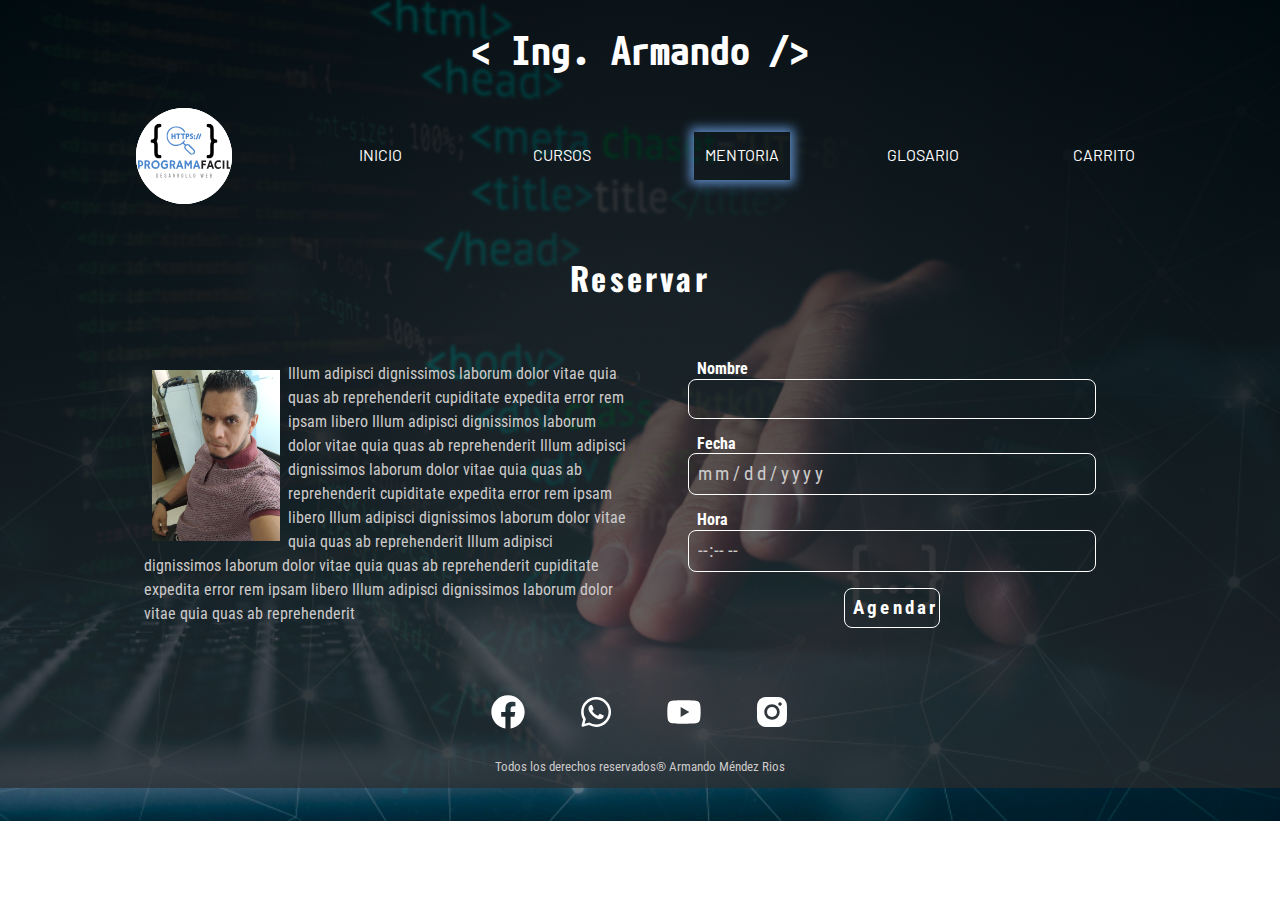
<file: pages/mentoria.html>
<!DOCTYPE html>
<!DOCTYPE html>
<html lang="es">

<head>
    <meta charset="UTF-8">
    <meta http-equiv="X-UA-Compatible" content="IE=edge">
    <meta name="viewport" content="width=device-width, initial-scale=1.0">
    <link rel="stylesheet" href="../css/normalize.css">
    <link rel="stylesheet" href="../css/main.css">
    <link rel="shortcut icon" href="../img/logo.svg" type="image/x-icon">
    <title>myCode</title>
</head>

<body>

    <div class="wrapper">
        
        <header class="header container" id="encabezado">
            <div class="header__titulo">
                <h1>
                    <span class="header__span">&lt;</span>
                    Ing. Armando
                    <span class="header__span">/&gt;</span>
                </h1>
            </div>
            <div class="header__nav ">
                <img src="../img/logo.svg" alt="logo" title="Mi logo">
                <nav>
                    <a href="../index.html">INICIO</a>
                    <a href="cursos.html">CURSOS</a>
                    <a class="active" href="mentoria.html">MENTORIA</a>
                    <a href="glosario.html">GLOSARIO</a>
                    <a href="carrito.html">CARRITO</a>
                </nav>
            </div>
        </header>

         <!-- Menu responsive -->

         <div class="contain__menu">
            <label for="activar">
                <svg class="contain__menu__hamburguesa" xmlns="http://www.w3.org/2000/svg" viewBox="0 0 24 24">
                    <path d="M4 6h16v2H4zm0 5h16v2H4zm0 5h16v2H4z"></path>
                </svg>
            </label>
            <input class="contain__menu__hamburguesa__checkbox" type="checkbox" id="activar">
            <ul class="contain__menu__lista">
                <li class="contain__menu__lista__item"><a href="../index.html">Inicio</a></li>
                <li class="contain__menu__lista__item"><a href="cursos.html">Cursos</a></li>
                <li class="contain__menu__lista__item"><a href="mentoria.html">Mentoria</a></li>
                <li class="contain__menu__lista__item"><a href="glosario.html">Glosario</a></li>
                <li class="contain__menu__lista__item"><a href="carrito.html">Carrito</a></li>
            </ul>
        </div>

        <!-- Menu responsive -->
        <main class="mentoria container margin__top ">
            <h2 class="mentoria__titulo">Reservar</h2>
            <section class="mentoria__section">
                <div class="mentoria__section__info">
                    <img class="mentoria__section__info__img" src="../img/foto.jpg" alt="Mi foto" title="Mi fotografía">
                    <p class="mentoria__section__info__texto">
                        Illum adipisci dignissimos laborum dolor vitae quia quas ab
                        reprehenderit cupiditate expedita error rem ipsam libero
                        Illum adipisci dignissimos laborum dolor vitae quia quas ab
                        reprehenderit
                        Illum adipisci dignissimos laborum dolor vitae quia quas ab
                        reprehenderit cupiditate expedita error rem ipsam libero
                        Illum adipisci dignissimos laborum dolor vitae quia quas ab
                        reprehenderit
                        Illum adipisci dignissimos laborum dolor vitae quia quas ab
                        reprehenderit cupiditate expedita error rem ipsam libero
                        Illum adipisci dignissimos laborum dolor vitae quia quas ab
                        reprehenderit
                    </p>
                </div>
                <form class="mentoria__section__form">
                    <label class="mentoria__section__form__label mentoria__section__form__label--first">Nombre</label>
                    <input class="mentoria__section__form__input" type="text">
                    <label class="mentoria__section__form__label">Fecha</label>
                    <input class="mentoria__section__form__input" type="date">
                    <label class="mentoria__section__form__label">Hora</label>
                    <input class="mentoria__section__form__input" type="time">
                    <input class="mentoria__section__form__input mentoria__section__form__input--send" type="submit"
                        value="Agendar">
                </form>
            </section>
        </main>
        <footer class="footer container margin__top">
            <div class="footer__redes">
                <svg xmlns="http://www.w3.org/2000/svg" viewBox="0 0 24 24">
                    <path
                        d="M12.001 2.002c-5.522 0-9.999 4.477-9.999 9.999 0 4.99 3.656 9.126 8.437 9.879v-6.988h-2.54v-2.891h2.54V9.798c0-2.508 1.493-3.891 3.776-3.891 1.094 0 2.24.195 2.24.195v2.459h-1.264c-1.24 0-1.628.772-1.628 1.563v1.875h2.771l-.443 2.891h-2.328v6.988C18.344 21.129 22 16.992 22 12.001c0-5.522-4.477-9.999-9.999-9.999z">
                    </path>
                </svg>
                <svg xmlns="http://www.w3.org/2000/svg" viewBox="0 0 24 24">
                    <path fill-rule="evenodd" clip-rule="evenodd"
                        d="M18.403 5.633A8.919 8.919 0 0 0 12.053 3c-4.948 0-8.976 4.027-8.978 8.977 0 1.582.413 3.126 1.198 4.488L3 21.116l4.759-1.249a8.981 8.981 0 0 0 4.29 1.093h.004c4.947 0 8.975-4.027 8.977-8.977a8.926 8.926 0 0 0-2.627-6.35m-6.35 13.812h-.003a7.446 7.446 0 0 1-3.798-1.041l-.272-.162-2.824.741.753-2.753-.177-.282a7.448 7.448 0 0 1-1.141-3.971c.002-4.114 3.349-7.461 7.465-7.461a7.413 7.413 0 0 1 5.275 2.188 7.42 7.42 0 0 1 2.183 5.279c-.002 4.114-3.349 7.462-7.461 7.462m4.093-5.589c-.225-.113-1.327-.655-1.533-.73-.205-.075-.354-.112-.504.112s-.58.729-.711.879-.262.168-.486.056-.947-.349-1.804-1.113c-.667-.595-1.117-1.329-1.248-1.554s-.014-.346.099-.458c.101-.1.224-.262.336-.393.112-.131.149-.224.224-.374s.038-.281-.019-.393c-.056-.113-.505-1.217-.692-1.666-.181-.435-.366-.377-.504-.383a9.65 9.65 0 0 0-.429-.008.826.826 0 0 0-.599.28c-.206.225-.785.767-.785 1.871s.804 2.171.916 2.321c.112.15 1.582 2.415 3.832 3.387.536.231.954.369 1.279.473.537.171 1.026.146 1.413.089.431-.064 1.327-.542 1.514-1.066.187-.524.187-.973.131-1.067-.056-.094-.207-.151-.43-.263">
                    </path>
                </svg>
                <svg xmlns="http://www.w3.org/2000/svg" viewBox="0 0 24 24">
                    <path
                        d="M21.593 7.203a2.506 2.506 0 0 0-1.762-1.766C18.265 5.007 12 5 12 5s-6.264-.007-7.831.404a2.56 2.56 0 0 0-1.766 1.778c-.413 1.566-.417 4.814-.417 4.814s-.004 3.264.406 4.814c.23.857.905 1.534 1.763 1.765 1.582.43 7.83.437 7.83.437s6.265.007 7.831-.403a2.515 2.515 0 0 0 1.767-1.763c.414-1.565.417-4.812.417-4.812s.02-3.265-.407-4.831zM9.996 15.005l.005-6 5.207 3.005-5.212 2.995z">
                    </path>
                </svg>
                <svg xmlns="http://www.w3.org/2000/svg" viewBox="0 0 24 24">
                    <path
                        d="M20.947 8.305a6.53 6.53 0 0 0-.419-2.216 4.61 4.61 0 0 0-2.633-2.633 6.606 6.606 0 0 0-2.186-.42c-.962-.043-1.267-.055-3.709-.055s-2.755 0-3.71.055a6.606 6.606 0 0 0-2.185.42 4.607 4.607 0 0 0-2.633 2.633 6.554 6.554 0 0 0-.419 2.185c-.043.963-.056 1.268-.056 3.71s0 2.754.056 3.71c.015.748.156 1.486.419 2.187a4.61 4.61 0 0 0 2.634 2.632 6.584 6.584 0 0 0 2.185.45c.963.043 1.268.056 3.71.056s2.755 0 3.71-.056a6.59 6.59 0 0 0 2.186-.419 4.615 4.615 0 0 0 2.633-2.633c.263-.7.404-1.438.419-2.187.043-.962.056-1.267.056-3.71-.002-2.442-.002-2.752-.058-3.709zm-8.953 8.297c-2.554 0-4.623-2.069-4.623-4.623s2.069-4.623 4.623-4.623a4.623 4.623 0 0 1 0 9.246zm4.807-8.339a1.077 1.077 0 0 1-1.078-1.078 1.077 1.077 0 1 1 2.155 0c0 .596-.482 1.078-1.077 1.078z">
                    </path>
                    <circle cx="11.994" cy="11.979" r="3.003"></circle>
                </svg>
            </div>
            <p>Todos los derechos reservados® Armando Méndez Rios</p>
        </footer>
    </div>


    <a href="#encabezado" class="back">
        <svg xmlns="http://www.w3.org/2000/svg" viewBox="0 0 24 24">
            <path
                d="M12 22c5.514 0 10-4.486 10-10S17.514 2 12 2 2 6.486 2 12s4.486 10 10 10zm0-15 5 5h-4v5h-2v-5H7l5-5z">
            </path>
        </svg>
    </a>


</body>

</html>
</file>
<file: css/main.css>
/* GENERALES */

@import url('https://fonts.googleapis.com/css2?family=M+PLUS+1+Code:wght@500&display=swap');
@import url('https://fonts.googleapis.com/css2?family=Roboto+Condensed:wght@300&display=swap');
@import url('https://fonts.googleapis.com/css2?family=Barlow:wght@500&display=swap');
@import url('https://fonts.googleapis.com/css2?family=Oswald:wght@300&display=swap');

/* Tipografía */

:root {
    --fuenteTitulo: 'M PLUS 1 Code', sans-serif;
    --colorTitulo: #0e0c0c;
    --fuenteTags: 'Barlow', sans-serif;
    --fuenteTextos: 'Roboto Condensed', sans-serif;
    --colorTextos: rgb(204, 202, 202);
    --subtitulo: 'Oswald', sans-serif;
    --fondo: #5b88c0;
    --navegacion: #d6dee7;
    --footer: #a4c4e4;


}

body {

    background-image: linear-gradient(#000000bd, #2c2a2aad), url(../img/inicio.jpg);
    background-repeat: no-repeat;
    background-size: cover;
    background-position: center;
    position: relative;
    height: 100%;
}

h1,
h2,
h3,
a {
    color: white;
}

h1 {
    font-size: 2.5rem;
    font-family: var(--fuenteTitulo);
}

h2 {
    font-size: 2rem;
    font-family: var(--subtitulo);
    letter-spacing: .2rem;
}

h3 {
    font-size: 1.8rem;
    font-family: var(--subtitulo);
}

a {

    text-decoration: none;
    font-family: var(--fuenteTags);
    width: 6rem;

}

a:hover {
    -webkit-box-shadow: 0px 0px 10px 4px rgba(91, 136, 192, 1);
    -moz-box-shadow: 0px 0px 10px 4px rgba(91, 136, 192, 1);
    box-shadow: 0px 0px 10px 4px rgba(91, 136, 192, 1);
}

a:active {
    color: rgb(0, 255, 0);
    font-size: 1.2rem;
}

.active {
    -webkit-box-shadow: 0px 0px 10px 4px rgba(91, 136, 192, 1);
    -moz-box-shadow: 0px 0px 10px 4px rgba(91, 136, 192, 1);
    box-shadow: 0px 0px 10px 4px rgba(91, 136, 192, 1);
}


p,
label,
input {
    font-family: var(--fuenteTextos);
    color: var(--colorTextos);
}

.wrapper {
    height: 100%;
    display: flex;
    flex-direction: column;
    justify-content: space-between;


}

/* Utilidades */

.container {
    width: 80%;
    margin: 0 auto;
    max-width: 1200px;
}

.back {
    position: fixed;
    width: 3rem;
    bottom: 2rem;
    right: 1rem;
    fill: #fff;

}

.margin__top {
    margin-top: 3rem;
}



/* ########################## */
/* ENCABEZADO */

.header {
    display: flex;
    flex-direction: column;
    align-items: center;
    border: none;
}

.header__titulo {
    text-align: center;
}




/* ANIMACION */
/* Titulo */
.header__span {
    animation-duration: 2s;
    animation-iteration-count: infinite;
    animation-name: color;


}

@keyframes color {
    to {
        color: #5b88c0;
    }

    from {
        color: green;
    }
}

.header__nav {

    width: 100%;
    display: flex;
    justify-content: space-between;
    align-items: center;

}

.header__nav img {
    padding: .5rem;
    width: 6rem;
    border-radius: 50%;
}

.header__nav nav {
    width: 80%;
    height: 3rem;
    display: flex;
    justify-content: space-between;
}

.header__nav nav a {
    display: flex;
    justify-content: center;
    align-items: center;

}

/* ########################## */

/* MAIN PAGINA INICIO*/

.main {

    -webkit-box-shadow: 0px 0px 10px 4px rgba(91, 136, 192, 1);
    -moz-box-shadow: 0px 0px 10px 4px rgba(91, 136, 192, 1);
    box-shadow: 0px 0px 10px 4px rgba(91, 136, 192, 1);
    border-radius: 1rem;
}

.main__titulo {
    text-align: center;
    margin-bottom: 3rem;
    letter-spacing: .2rem;

}

.main__seccion {
    display: grid;
    grid-template-columns: repeat(2, 1fr);
    column-gap: 3rem;
    justify-items: center;
    align-items: center;
    padding: 1rem 1.5rem;

}

.main__seccion p {

    line-height: 1.8;
}

.main__seccion img {
    width: 100%;
    max-width: 50rem;
    border-radius: 1rem;

}


/* ########################## */

/* MAIN PAGINA CURSOS*/
.catalogo h2,
.mentoria h2,
.glosario h2 {

    text-align: center;
    margin-top: 0;
    margin-bottom: 3rem;

}

.catalogo__seccion {
    display: grid;
    grid-template-columns: repeat(3, 1fr);
    gap: 1.5rem .5rem;
    justify-items: center;
    align-items: center;


}

.catalogo__card {

    border-radius: .5rem;
    width: 17rem;
    -webkit-box-shadow: 10px 10px 5px 0px rgba(0, 0, 0, 0.75);
    -moz-box-shadow: 10px 10px 5px 0px rgba(0, 0, 0, 0.75);
    box-shadow: 10px 10px 5px 0px rgba(0, 0, 0, 0.75);
    transition: all .5s;
}

.catalogo__card h3 {
    text-align: center;
}

.catalogo__card p {
    padding: .5rem;
}

.catalogo__card__img img {
    width: 100%;
    height: 12rem;
    border-radius: .5rem .5rem 0 0;

}

.catalogo__card:hover>h3 {
    letter-spacing: .1rem;

}

.catalogo__card:hover {
    -webkit-box-shadow: 0px 0px 10px 7px rgba(91, 136, 192, 1);
    -moz-box-shadow: 0px 0px 10px 7px rgba(91, 136, 192, 1);
    box-shadow: 0px 0px 10px 7px rgba(91, 136, 192, 1);
    transform: translateX(10px);
}

/* ########################## */

/* MAIN PAGINA MENTORIA*/

.mentoria__section {
    display: grid;
    grid-template-columns: repeat(2, 1fr);
    column-gap: 1rem;
    padding: 1rem;
    align-items: center;
}


.mentoria__section__info__img {
    width: 8rem;
    float: left;
    padding: .5rem;

}

.mentoria__section__info__texto {
    line-height: 1.5;
    margin: 0;
}

.mentoria__section__form {
    display: flex;
    flex-direction: column;
    justify-content: space-between;
    align-items: center;

}

.mentoria__section__form__label--first~.mentoria__section__form__label {
    padding-top: 1rem;
}

.mentoria__section__form__label {
    color: #fff;
    width: 80%;
    font-weight: bold;
}

.mentoria__section__form__input:focus {
    -webkit-box-shadow: 0px 0px 10px 2px rgba(91, 136, 192, 1);
    -moz-box-shadow: 0px 0px 10px 2px rgba(91, 136, 192, 1);
    box-shadow: 0px 0px 10px 2px rgba(91, 136, 192, 1);
}

.mentoria__section__form__input {
    padding: .5rem;
    outline: none;
    border-radius: .5rem;
    width: 80%;
    background-color: transparent;
    border: 1px solid #fff;
    font-size: 1.2rem;
    letter-spacing: .2rem;

}

.mentoria__section__form__input::-webkit-calendar-picker-indicator {
    display: none;
}

.mentoria__section__form__input--send {
    margin-top: 1rem;
    width: 6rem;
    color: #fff;
    font-weight: bold;
    cursor: pointer;
}


/* ########################## */

/* MAIN DEL GLOSARIO */

.glosario__section {
    display: flex;
    flex-direction: column;
    align-items: center;
}

.glosario__section__boton {
    width: 30%;
    text-align: center;
    outline: none;
    padding: .5rem;
    border-radius: .5rem;
    background-color: transparent;
    border: none;
    border-bottom: .1rem solid #fff;
    margin-bottom: 2rem;
    color: var(--fondo);
}

.glosario__section__boton:focus {
    -webkit-box-shadow: 0px 0px 10px 2px rgba(91, 136, 192, 1);
    -moz-box-shadow: 0px 0px 10px 2px rgba(91, 136, 192, 1);
    box-shadow: 0px 0px 10px 2px rgba(91, 136, 192, 1);
}

th {
    font-family: var(--fuenteTags);
    border-bottom: 3px solid #fff;
}



tr:hover {
    -webkit-box-shadow: 0px 0px 10px 2px rgba(91, 136, 192, 1);
    -moz-box-shadow: 0px 0px 10px 2px rgba(91, 136, 192, 1);
    box-shadow: 0px 0px 10px 2px rgba(91, 136, 192, 1);
}

td {
    padding: .5rem;
    font-family: var(--fuenteTags);
}

.glosario__section__table {
    width: 100%;
    color: #fff;
    border-collapse: collapse;
    border-radius: 1rem;
    overflow: hidden;

}

.glosario__section__table__head th {
    padding: .5rem;
    color: var(--footer);
    font-size: 1.3rem;
}


.glosario__section__table__body tr :first-child {
    text-align: left;
    width: 30%;

}

.glosario__section__table__body tr:hover :first-child {
    transition: 1s;
    transform: translateX(50px);
}

.glosario__section__table__tfoot tr {
    border-bottom: none;
    text-align: center;

}

.glosario__section__table__tfoot tr td {
    padding: 2rem 0;
    font-style: italic;
    color: var(--footer);
}



/* ########################## */

/* MAIN CARRITO DE COMPRAS */

.carrito__section__titulo {
    display: flex;
    justify-content: center;
    align-items: center;
    gap: 1rem;
}

.carrito__section__titulo svg {
    width: 3.6rem;
    fill: #fff;
}

.carrito__section__titulo span {
    color: #fff;
    font-size: 1.5rem;
    font-family: var(--fuenteTextos);
}

.carrito__section__tabla {
    width: 100%;
    margin-top: 2rem;
    border-collapse: collapse;
}

.carrito__section__tabla__head tr {
    box-shadow: none;
}

.carrito__section__tabla__head {
    color: #fff;
    text-transform: uppercase;

}

.carrito__section__tabla__head__th {
    padding: 1rem;

}

.carrito__section__tabla__tbody tr td {
    text-align: center;
    color: #fff;

}

.carrito__section__tabla__tbody tr td svg {
    fill: #fff;
    cursor: pointer;
}

.carrito__section__tabla__tbody tr td svg:hover {

    -webkit-box-shadow: 0px 0px 10px 2px rgba(91, 136, 192, 1);
    -moz-box-shadow: 0px 0px 10px 2px rgba(91, 136, 192, 1);
    box-shadow: 0px 0px 10px 2px rgba(91, 136, 192, 1);
}

.carrito__section__tabla__tbody tr td:first-child {
    width: 30%;
    font-size: 1.2rem;
}

.carrito__section__tabla__tbody tr {
    box-shadow: none;
}

/* ########################## */

/* FOOTER */
.footer {
    display: flex;
    flex-direction: column;
    align-items: center;
    justify-content: space-between;
    height: 6rem;

}

.footer__redes {

    display: flex;
    justify-content: center;
    align-items: center;
    gap: 3rem;
    width: 100%;

}

.footer__redes svg {
    width: 2.5rem;
    fill: white;
    transition: all .3s;
    cursor: pointer;
    border-radius: 50%;
}

.footer__redes svg:hover {

    -webkit-box-shadow: 0px 0px 10px 2px rgba(91, 136, 192, 1);
    -moz-box-shadow: 0px 0px 10px 2px rgba(91, 136, 192, 1);
    box-shadow: 0px 0px 10px 2px rgba(91, 136, 192, 1);
    transform: scale(1.5);
}

.footer p {
    font-size: small;
}



/* Menu responsivo */

.contain__menu {
    color: #fff;
    fill: #fff;
    width: 100%;
    height: 100%;
    display: flex;
    flex-direction: column;
    align-items: flex-end;
    position: relative;
}

.contain__menu__hamburguesa {
    width: 3rem;
    margin-right: 1rem;
    padding: 0;
    cursor: pointer;
}

.contain__menu__hamburguesa__checkbox {
    display: none;
}

.contain__menu__hamburguesa,
.contain__menu__lista {
    padding: .5rem;
}

.contain__menu__lista {
    display: none;
    position: absolute;
    top: 4rem;

}

.contain__menu__hamburguesa__checkbox:checked~.contain__menu__lista {
    display: block;
}

.contain__menu__lista {
    list-style: none;
    margin: 0;
    text-align: right;

}

.contain__menu__lista__item {
    padding: 1rem;
    border-bottom: 1px solid #fff;
}

.contain__menu__lista__item a {
    padding: .5rem;
}


/* Medias queries */


@media (max-width: 600px) {

    /* Header */
    .header__nav {
        display: none;
    }

    .main__seccion,
    .catalogo__seccion,
    .mentoria__section {
        grid-template-columns: 1fr;
    }

    .catalogo__card {
        width: 70%;
    }

    .mentoria__section__form {
        margin-top: 2rem;
    }

    .glosario__section__boton {
        width: 100%;
        font-size: 1.3rem;
    }

    .glosario__section__table__body tr:hover :first-child {
        transform: translateX(0);
    }


}

@media (min-width: 600px) {

    /* Header */
    .header__nav {
        display: none;
    }

    .main__seccion,
    .catalogo__seccion,
    .mentoria__section {
        grid-template-columns: 1fr;
    }

    .catalogo__card {
        width: 19rem;
    }

    .mentoria__section__form {
        margin-top: 2rem;
    }

    .glosario__section__boton {
        width: 50%;
    }
}

@media (min-width: 768px) {

    /* Header */
    .header {
        display: block;
    }

    .header__nav {
        width: 100%;
        display: flex;
        justify-content: space-between;
        align-items: center;
    }

    .contain__menu {
        display: none;
    }


}

@media (min-width: 992px) {

    .main__seccion,
    .catalogo__seccion,
    .mentoria__section {
        grid-template-columns: 1fr 1fr;
    }

    .catalogo__card {
        width: 17rem;
    }

    .mentoria__section__form {
        margin-top: 0;
    }

    .glosario__section__boton {
        width: 50%;
    }
}


@media (min-width: 1200px) {

    .catalogo__seccion {
        grid-template-columns: repeat(3, 1fr);
    }

    .glosario__section__boton {
        width: 30%;
    }



}
</file>
